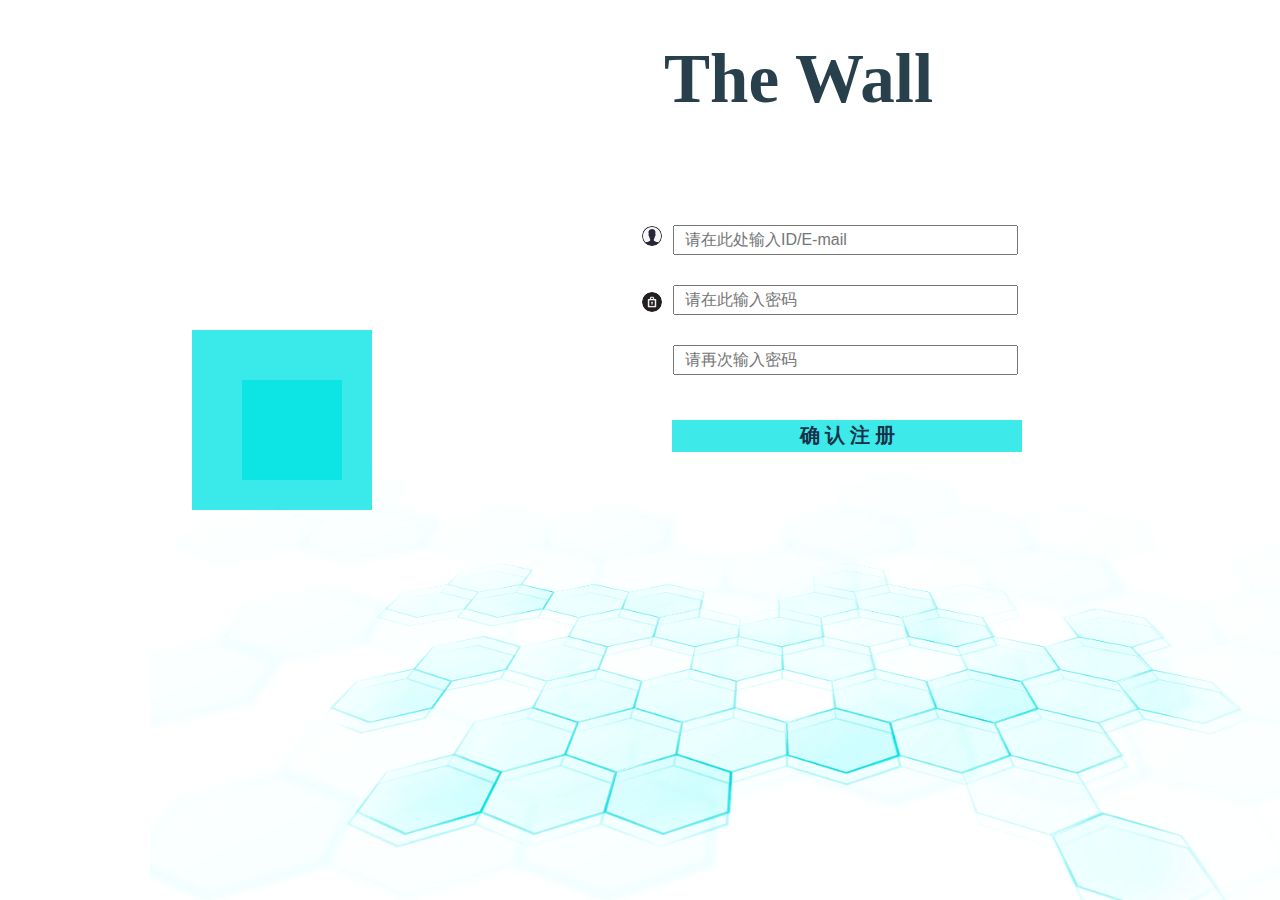
<file: register.html>
<!DOCTYPE html>
<html lang="en">

<head>
    <meta charset="UTF-8">
    <meta name="viewport" content="width=device-width, initial-scale=1.0">
    <meta http-equiv="X-UA-Compatible" content="ie=edge">
    <title>God's design</title>
    <link rel="shortcut icon" href="resources/img/sign1.ico" type="image/x-icon">
    <link rel="stylesheet" href="resources/css/register.css">
    <link rel="stylesheet" href="resources/css/box.css">
</head>

<body class="index-body">
    <div class='sign'>

    </div>
    <div class='top'>
        <h1 class='design'>The Wall</h1>
    </div>
    <div class='cartoon'>
        <ul class="surface">
            <li></li>
            <li></li>
            <li></li>
            <li></li>
            <li></li>
            <li></li>
            <div></div>
            <div></div>
            <div></div>
            <div></div>
            <div></div>
            <div></div>
        </ul>
    </div>
    <div class="register">
        <p class='accunt_userName'>
            <input type="text" name="userName" placeholder="请在此处输入ID/E-mail">
        </p>
        <p class='accunt_passWord'>
            <input type="passWord" name="passWord" placeholder="请在此输入密码">
        </p>
        <p class='accunt_passWord1'>
            <input type="passWord" name="passWord" placeholder="请再次输入密码">
        </p>
        <p>
            <a class='submit' href="./index.html">确 认 注 册</a>
        </p>

    </div>
    <script src="http://libs.baidu.com/jquery/2.0.0/jquery.min.js"></script>
</body>

</html>
</file>
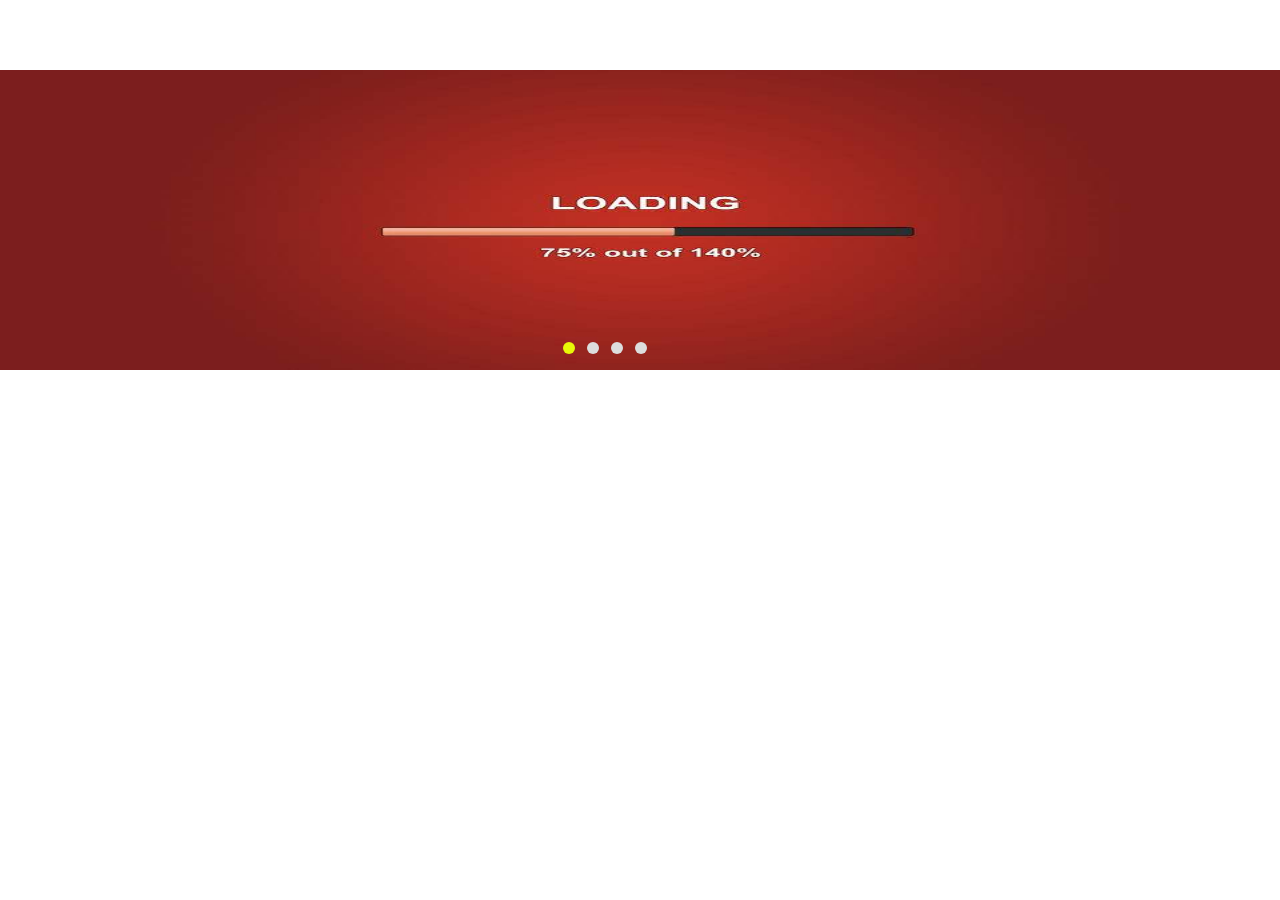
<file: test/test.html>
<!DOCTYPE html>
<html lang="en">

<head>
    <meta charset="UTF-8">
    <meta name="viewport" content="width=device-width, initial-scale=1.0">
    <meta http-equiv="X-UA-Compatible" content="ie=edge">
    <title>轮播图</title>
    <link rel="stylesheet" href="./test.css">

</head>

<body>
    <div class='wheel'>
        <img src="../img/timg1.jpg" style='display: block;' alt="img1"/>
        </a><img src="../img/timg2.jpg" alt="img2"/>
        </a><img src="../img/timg3.jpg" alt="img3"/>
        </a><img src="../img/timg4.jpg" alt="img4"/>
        <ul class='btn'>
            <li style='background-color: #e8f808;'></li>
            <li></li>
            <li></li>
            <li></li>
        </ul>
    </div>
    <script src="http://libs.baidu.com/jquery/2.0.0/jquery.min.js"></script>
    <script src="./test.js"></script>
</body>

</html>
</file>
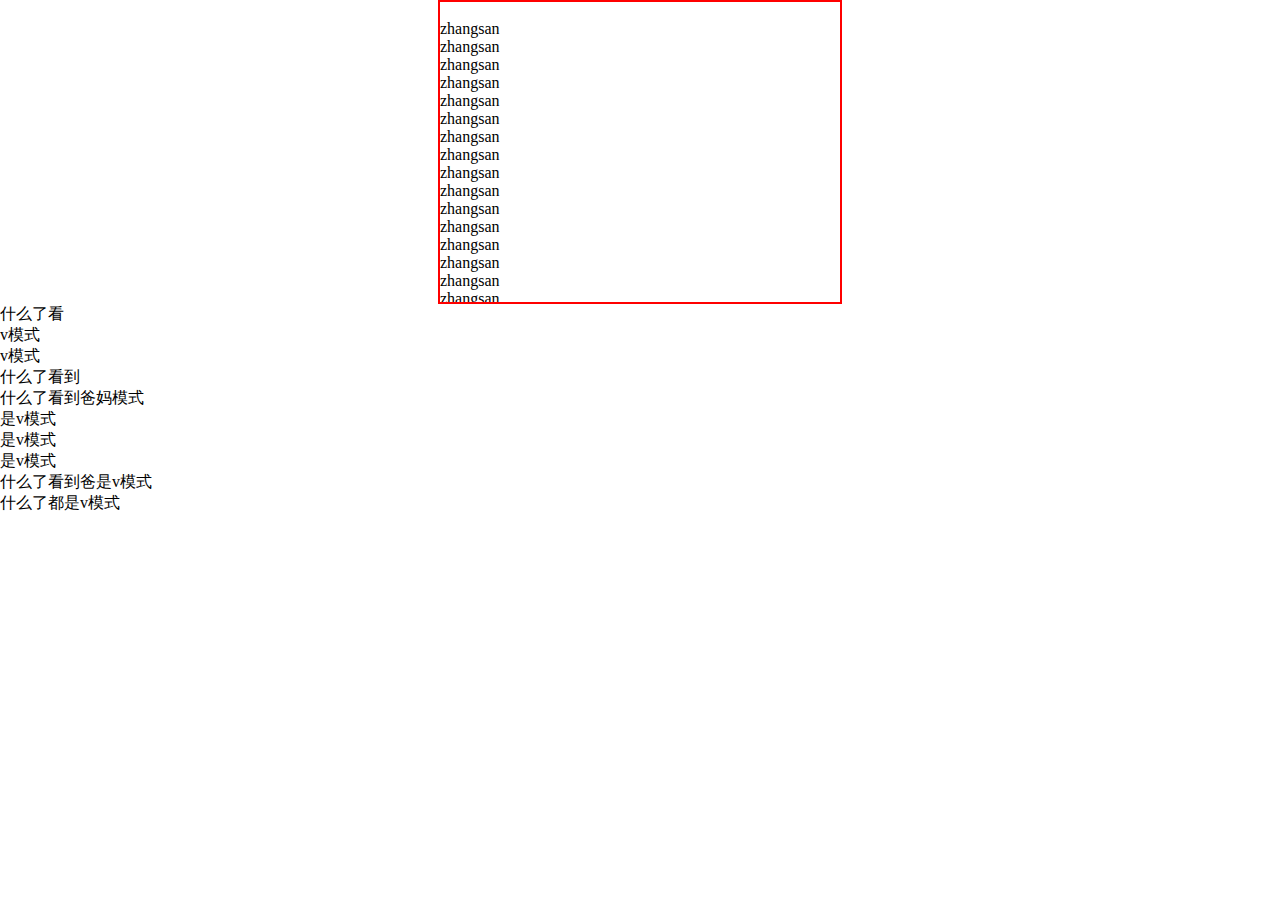
<file: resources/test/下拉刷新.html>
<!doctype html>
<html>

<head>
    <meta charset="utf-8">
    <title>下拉刷新</title>
    <style>
        * {
            padding: 0px;
            margin: 0px auto;
        }

        #out_div {
            width: 400px;
            height: 300px;
            border: #F00 solid 2px;
            overflow-y: scroll;
        }

        #bottom_div {
            width: 100%;
            height: 20px;
            background: #09f;
            color: #fff;
            display: none;
        }
    </style>
</head>

<body>
    <div id="out_div">
           <div id="inner_div">
            <p>zhangsan</p>
            <p>zhangsan</p>
            <p>zhangsan</p>
            <p>zhangsan</p>
            <p>zhangsan</p>
            <p>zhangsan</p>
            <p>zhangsan</p>
            <p>zhangsan</p>
            <p>zhangsan</p>
            <p>zhangsan</p>
            <p>zhangsan</p>
            <p>zhangsan</p>
            <p>zhangsan</p>
            <p>zhangsan</p>
            <p>zhangsan</p>
            <p>zhangsan</p>
            <p>zhangsan</p> 
        </div>
        <div id="bottom_div">
            <p>加载中，请稍后....</p>
        </div>
    </div>

    <div id="data">
        <p>什么了看</p>
        <p>v模式</p>
        <p>v模式</p>
        <p>什么了看到</p>
        <p>什么了看到爸妈模式</p>
        <p>是v模式</p>
        <p>是v模式</p>
        <p>是v模式</p>
        <p>什么了看到爸是v模式</p>
        <p>什么了都是v模式</p>
    </div>
    <script>
        var obj;
        var bottom_obj;
        var inner_obj;
        var data;

        window.onload = function () {
            obj = document.getElementById("out_div");
            bottom_obj = document.getElementById("bottom_div");
            inner_obj = document.getElementById("inner_div");
            data = document.getElementById("data");

            obj.onscroll = function () {
                var x = obj.scrollTop;
                var y = obj.scrollHeight;
                var z = obj.clientHeight;

                if (x == y - z) {
                    bottom_obj.style.display = "block";
                    window.setTimeout("addData()", 1000);
                }
            }
        }
        //添加data进下拉框里
        //定义一个字符串为str=里面的obj的innerHTML+信息的innerHTML
        //再将str赋值给inner_obj
        //将下拉刷新的样式设为隐藏。
        function addData() {
            var str = inner_obj.innerHTML + data.innerHTML;
            inner_obj.innerHTML = str;
            bottom_obj.style.display = "none";
        }
    </script>
</body>

</html>
</file>
<file: resources/css/register.css>
* {
    padding: 0;
    margin: 0;
    box-sizing: border-box;
}

.index-body {
    height: 100vh;
    width: 100%;
    background-image: url("../img/index-bcg.png");
    background-size: 100% 100%;
    background-position: 150px 100px;
    background-repeat: no-repeat;
}

.top {
    width: 700px;
    height: 110px;
    color: #f2f6f7;
    position: absolute;
    top: 30px;
    left: 30%;
    font-size: 30px;
    text-align: left;
    font-family: '宋体';
}

.sign {
    position: absolute;
    top: 50px;
    width: 200px;
    height: 100px;
}

h1 {
    display: inline-block;
    margin-right: 100px;
    margin-bottom: 30px;
    padding-bottom: 50px;
}

.God {
    position: relative;
    top: 50px;
}

.God:hover {
    color: rgb(251, 255, 0);
    font-size: 66px;
}

.design {
    color: #28404b;
    position: absolute;
    width: 60%;
    top: 10px;
    left: 40%;
    font-size: 69px;
    font-family: Georgia, 'Times New Roman', Times, serif;
}

h3 {
    margin-top: 15px;
    text-indent: 2em;
    margin-left: -150px;
    font-size: 20px;
    font-family: serif;
    color: #f2f6f7;
}

.cartoon {
    position: absolute;
    float: left;
    top: 30%;
    width: 20%;
    left: 15%;
    height: 50%;
}

.surface {
    position: relative;
    top: -20%;
    ;
}

.register {
    position: absolute;
    top: 200px;
    left: 50%;
    width: 500px;
    height: 400px;
}

.accunt_userName {
    margin: 20px 0;
    color: #f3f3f3;
    width: 99%;
    height: 30px;
    padding: 5px 1px;
    margin-bottom: 30px;
}

.accunt_passWord {
    margin: 20px 0;
    color: #f3f3f3;
    width: 99%;
    height: 0px;
    padding: 5px 1px;
    /* border: 1px solid #fff; */
    margin-bottom: 50px;
}

.accunt_passWord1 {
    margin: 20px 0;
    color: #f3f3f3;
    width: 99%;
    height: 0px;
    padding: 5px 1px;
    margin-bottom: 50px;
    margin-left: 32px;
}

input {
    display: block;
    width: 70%;
    left: 50%;
    height: 30px;
    padding-left: 10px;
    font-size: 16px;
    /* background-color:rgba(255, 255, 255, 0.6); */
}

.accunt_userName::before {
    float: left;
    border-radius: 50%;
    margin-right: 10px;
    background-image: url("../img/usm.jpg");
    content: "";
    height: 20px;
    width: 20px;
    background-size: 100% 100%;
    border: 1px solid #fff;
}

.accunt_passWord::before {
    margin-top: 6px;
    float: left;
    border-radius: 50%;
    margin-right: 10px;
    background-image: url('../img/psw.jpg');
    content: "";
    height: 20px;
    width: 20px;
    background-size: 100% 100%;
    border: 1px solid #fff;
}

.submit {
    background-color: rgba(13, 228, 228, 0.8);
    display: inline-block;
    width: 70%;
    text-decoration: none;
    text-align: center;
    font-size: 20px;
    line-height: 30px;
    height: 32px;
    color: rgb(22, 50, 73);
    margin-left: 32px;
    margin-top: 20px;
    font-weight: 600;
}
</file>
<file: resources/css/box.css>
/* 给两个正方体设置旋转动画 */

@keyframes my3d {
    0% {
        transform: rotateX(0) rotateY(0) rotateZ(0)
    }
    100% {
        transform: rotateX(360deg) rotateY(360deg) rotateZ(360deg)
    }
}

.surface {
    width: 180px;
    height: 180px;
    position: relative;
    perspective-origin: 50% 50%;
    transform-style: preserve-3d;
    /* margin: 180px auto; */
    margin-top:150px;
    list-style: none;
    animation-name: my3d;
    animation-play-state: running;
    animation-duration: 20s;
    animation-iteration-count: infinite;
}

.surface li {
    width: 180px;
    height: 180px;
    position: absolute;
    left: 0;
    top: 0;
    opacity: 0.7;
    overflow: hidden;
}

.surface div {
    width: 100px;
    height: 100px;
    position: absolute;
    left: 50px;
    top: 50px;
    overflow: hidden;
}

/* 给里面的小正方体设置旋转 */

.surface div:nth-last-child(6) {
    transform: rotateX(0deg) translateZ(50px);
    background-color: rgba(13, 228, 228, 0.8);
}

.surface div:nth-last-child(5) {
    transform: rotateX(90deg) translateZ(-50px);
    background-color: rgba(13, 228, 228, 0.8);
}

.surface div:nth-last-child(4) {
    transform: rotateX(0deg) translateZ(-50px);
    background-color: rgba(13, 228, 228, 0.8);
}

.surface div:nth-last-child(3) {
    transform: rotateX(-90deg) translateZ(-50px);
    background-color: rgba(13, 228, 228, 0.8);
}

.surface div:nth-last-child(2) {
    transform: rotateY(90deg) translateZ(-50px);
    background-color: rgba(13, 228, 228, 0.8);
}

.surface div:nth-last-child(1) {
    transform: rotateY(90deg) translateZ(50px);
    background-color: rgba(13, 228, 228, 0.8);
}

/* 给外面的大正方体设置旋转 */

.surface li:first-child {
    transform: rotateX(0deg) translateZ(100px);
    background-color: rgba(13, 228, 228, 0.8);
}

.surface li:nth-child(2) {
    transform: rotateX(90deg) translateZ(-100px);
    background-color: rgba(13, 228, 228, 0.8);
}

.surface li:nth-child(3) {
    transform: rotateX(0deg) translateZ(-100px);
    background-color: rgba(13, 228, 228, 0.8);
}

.surface li:nth-child(4) {
    transform: rotateX(-90deg) translateZ(-100px);
    background-color: rgba(13, 228, 228, 0.8);
}

.surface li:nth-child(5) {
    transform: rotateY(90deg) translateZ(-100px);
    background-color: rgba(13, 228, 228, 0.8);
}

.surface li:nth-child(6) {
    transform: rotateY(90deg) translateZ(100px);
    background-color: rgba(13, 228, 228, 0.8);
}

/* 设置伪类hover鼠标碰触 */

.surface:hover li:first-child {
    transition: 2s linear;
    transform: translateZ(180px);
}

.surface:hover li:nth-child(3) {
    transition: 2s linear;
    transform: translateZ(-180px);
}

.surface:hover li:nth-child(2) {
    transition: 2s linear;
    transform: rotateX(90deg) translateZ(-180px);
}

.surface:hover li:nth-child(4) {
    transition: 2s linear;
    transform: rotateX(-90deg) translateZ(-180px);
}

.surface:hover li:nth-child(5) {
    transition: 2s linear;
    transform: rotateY(90deg) translateZ(-180px);
}

.surface:hover li:nth-child(6) {
    transition: 2s linear;
    transform: rotateY(90deg) translateZ(180px);
}

.surface:hover div:nth-last-child(6) {
    transition: 3s linear;
    transform: translateZ(100px);
}

.surface:hover div:nth-last-child(4) {
    transition: 3s linear;
    transform: translateZ(-100px);
}

.surface:hover div:nth-last-child(5) {
    transition: 3s linear;
    transform: rotateX(90deg) translateZ(-100px);
}

.surface:hover div:nth-last-child(3) {
    transition: 3s linear;
    transform: rotateX(-90deg) translateZ(-100px);
}

.surface:hover div:nth-last-child(2) {
    transition: 3s linear;
    transform: rotateY(90deg) translateZ(-100px);
}

.surface:hover div:last-child {
    transition: 3s linear;
    transform: rotateY(90deg) translateZ(100px);
}
</file>
<file: test/test.css>
* {
    padding: 0;
    margin: 0;
}

.wheel {
    width: 500px;
    height: 300px;
    background-color: aqua;
    /* 居中 */
    margin: 200px auto;
}

.wheel ul {
    list-style: none;
}

.wheel img {
    display: none;
    position: absolute;
    width: 500px;
    height: 300px;
}

.btn {
    position: relative;
    left: 44%;
    top: 90%;
}

/* 注意下面两个css设置，设计权重的问题 */

.btn li {
    display: inline-block;
    background-color: #ddd;
    width: 12px;
    height: 12px;
    border-radius: 50%;
    margin-right: 8px;
    list-style: none;
}

/* 权重要比上面的 .btn li 高才能显示*/

.btn .btn1 {
    background-color: #e8f808;
}














.wheel {
    width: 100%;
    height: 300px;
    background-color: aqua;
    /* 居中 */
    margin: 70px 0 10px 0;;
}

.wheel ul {
    list-style: none;
}

.wheel img {
    position: absolute;
    width: 100%;
    height: 300px;
    display: none;
}


.btn {
    position: relative;
    width:96px;
    left: 44%;
    top: 90%;
}

/* 注意下面两个css设置，设计权重的问题 */

.btn li {
    display: inline-block;
    background-color: #ddd;
    width: 12px;
    height: 12px;
    border-radius: 50%;
    margin-right: 8px;
}

/* 权重要比上面的 .btn li 高才能显示*/

.btn .btn1 {
    background-color: #e8f808;
}
</file>
